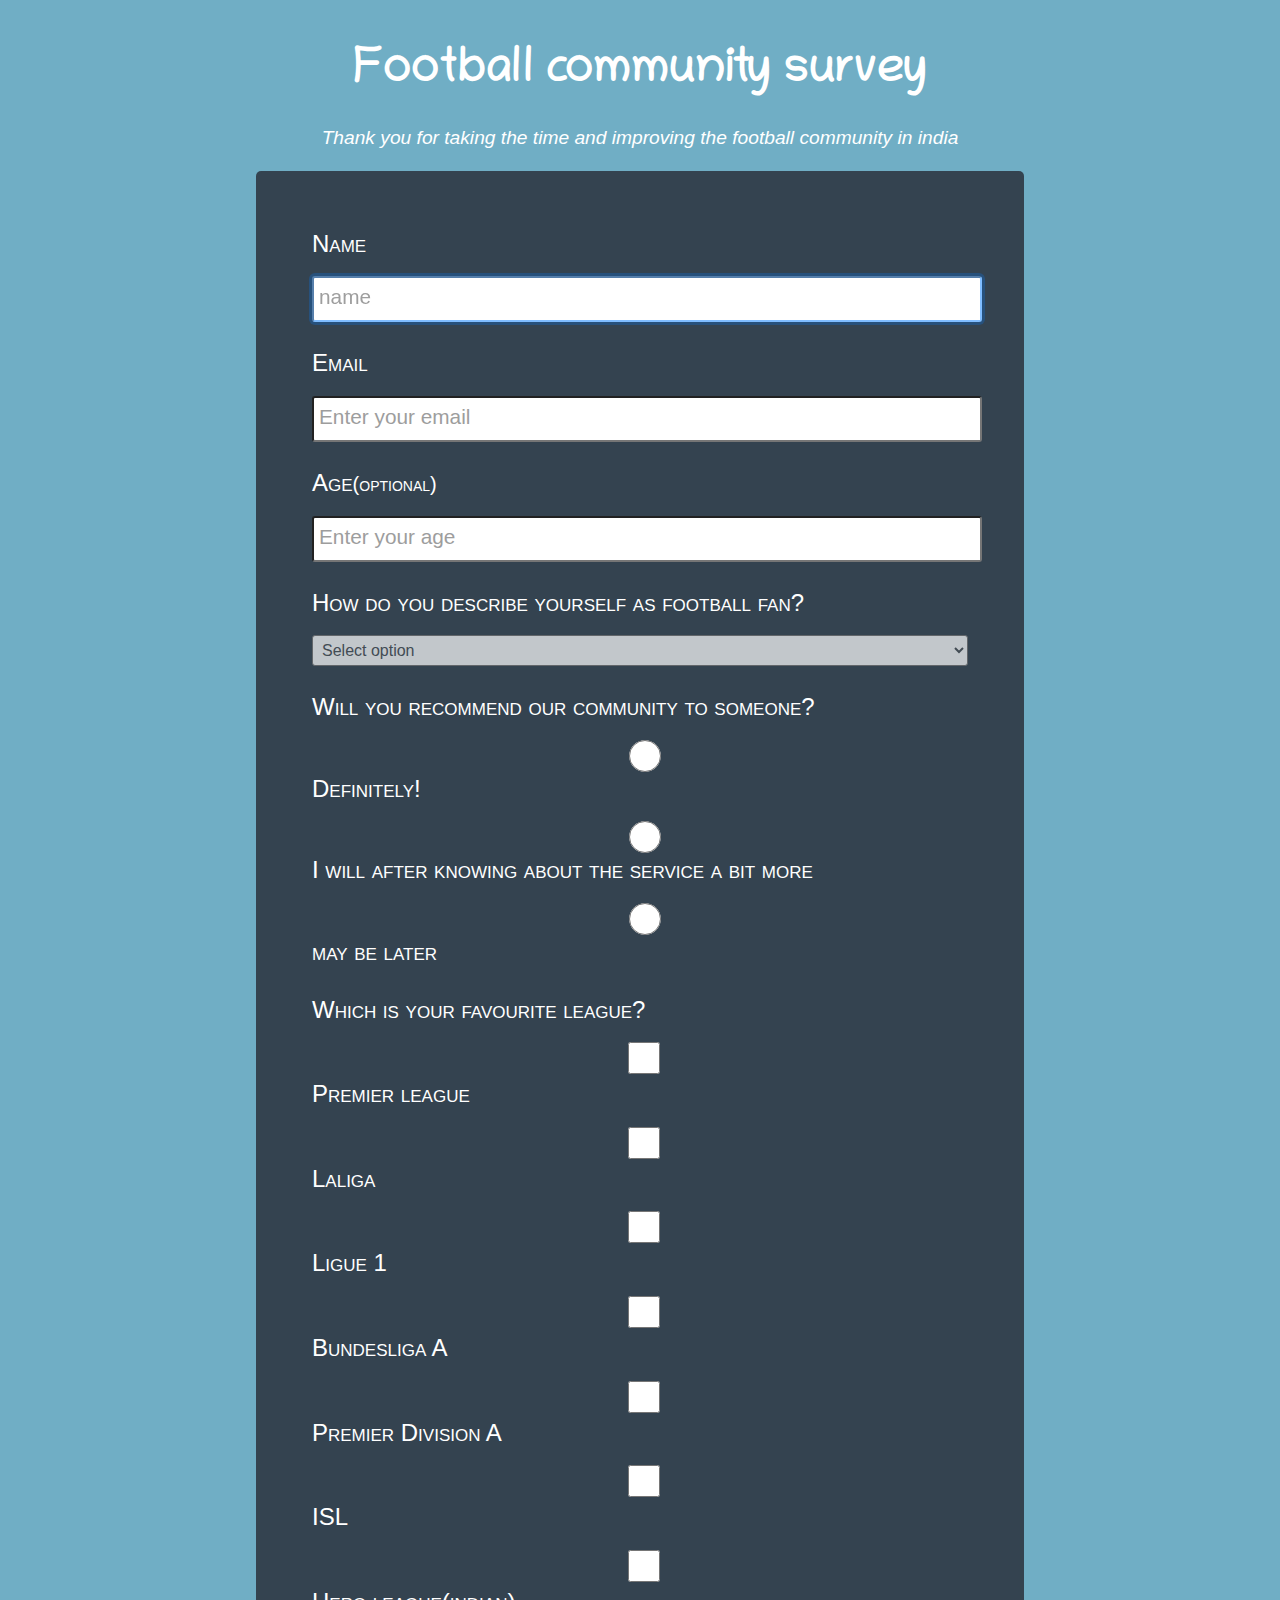
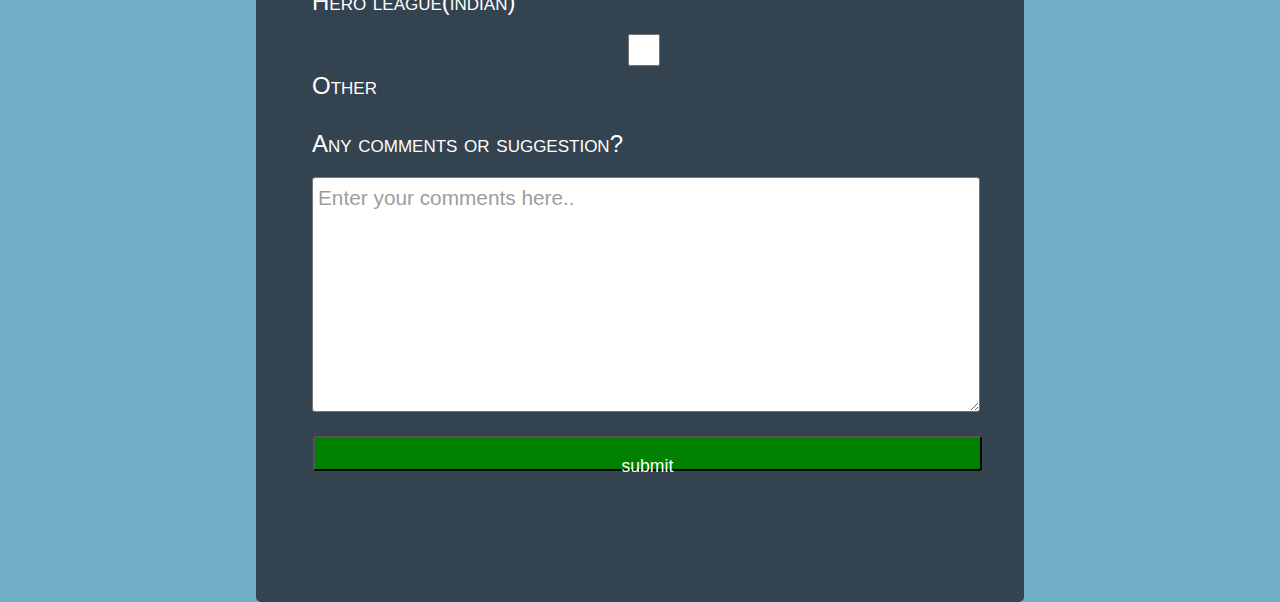
<file: survey form/index.html>
<!DOCTYPE html>
<html lang="en">
<head>
    <meta charset="UTF-8">
    <meta name="viewport" content="width=device-width, initial-scale=1.0">
    <title>Survey | football</title>
    <link rel="stylesheet" href="main.css">
</head>
<body>

    <div class="container">
        <h1 id="title">Football community survey</h1>
        <p id="description"> Thank you for taking the time and improving the football community in india</p>
        <form action="/" id="survey-form" >
         <label for="name" id="name-label">Name <br>
        <input type="text" placeholder="name" id="name" placeholder="Enter your name" required autofocus></label>
        <label for="email" id="email-label"> Email  <br>
        <input type="email" name="email" id="email" placeholder="Enter your email" required></Label>
        <label for="age" id="number-label">Age<small>(optional)</small>  <br>
        <input type="number" name="age" id="number" placeholder="Enter your age" min="12" max="60"></label>
        <label for="dropdown">How do you describe yourself as football fan?  <br>
         <select id="dropdown" name="reponse" >
         <option disabled selected value>Select option</option>
          <option value="low">Just started to know football</option>
          <option value="moderate low">Like to play with friend as physical activity</option>
          <option value="moderate">I like to watch matches and participate in football competition</option>
          <option value="high moderate">I have a collection of jersey</option>    
          <option value="high">Eat Sleep Football REPEAT</option>
         </select></label>
         <label for="recommend">  Will you recommend our community to someone?  <br>
             <input type="radio" name="refer" id="recommend">Definitely!     <br>
             <input type="radio" name="refer" id="recommend">I will after knowing about the service a bit more  <br>
             <input type="radio" name="refer" id="recommend">may be later  
         </label> 
         <label for="team">Which is your favourite league?  <br>
         <input type="checkbox" name="teams"  value="Premier league">Premier league  <br>
         <input type="checkbox" name="teams"  value="Laliga">Laliga  <br>
         <input type="checkbox" name="teams"  value="Ligue 1">Ligue 1  <br>
         <input type="checkbox" name="teams"  value="Bundesliga A">Bundesliga A  <br>
         <input type="checkbox" name="teams"  value="Premier Division A">Premier Division A  <br>
         <input type="checkbox" name="teams"  value="ISL">ISL  <br>
         <input type="checkbox" name="teams"  value="hero league(indian)">Hero league(indian) <br>
         <input type="checkbox" name="teams" value="others"> Other
        </label>

         <label for="comment">Any comments or suggestion?  <br>
         <textarea name="message" id="comment" cols="30" rows="10" placeholder="Enter your comments here.."></textarea></label>
         <button id="sumbit" type="submit" >submit</button>
        </form>

    </div>
    
</body>
</html>
</file>
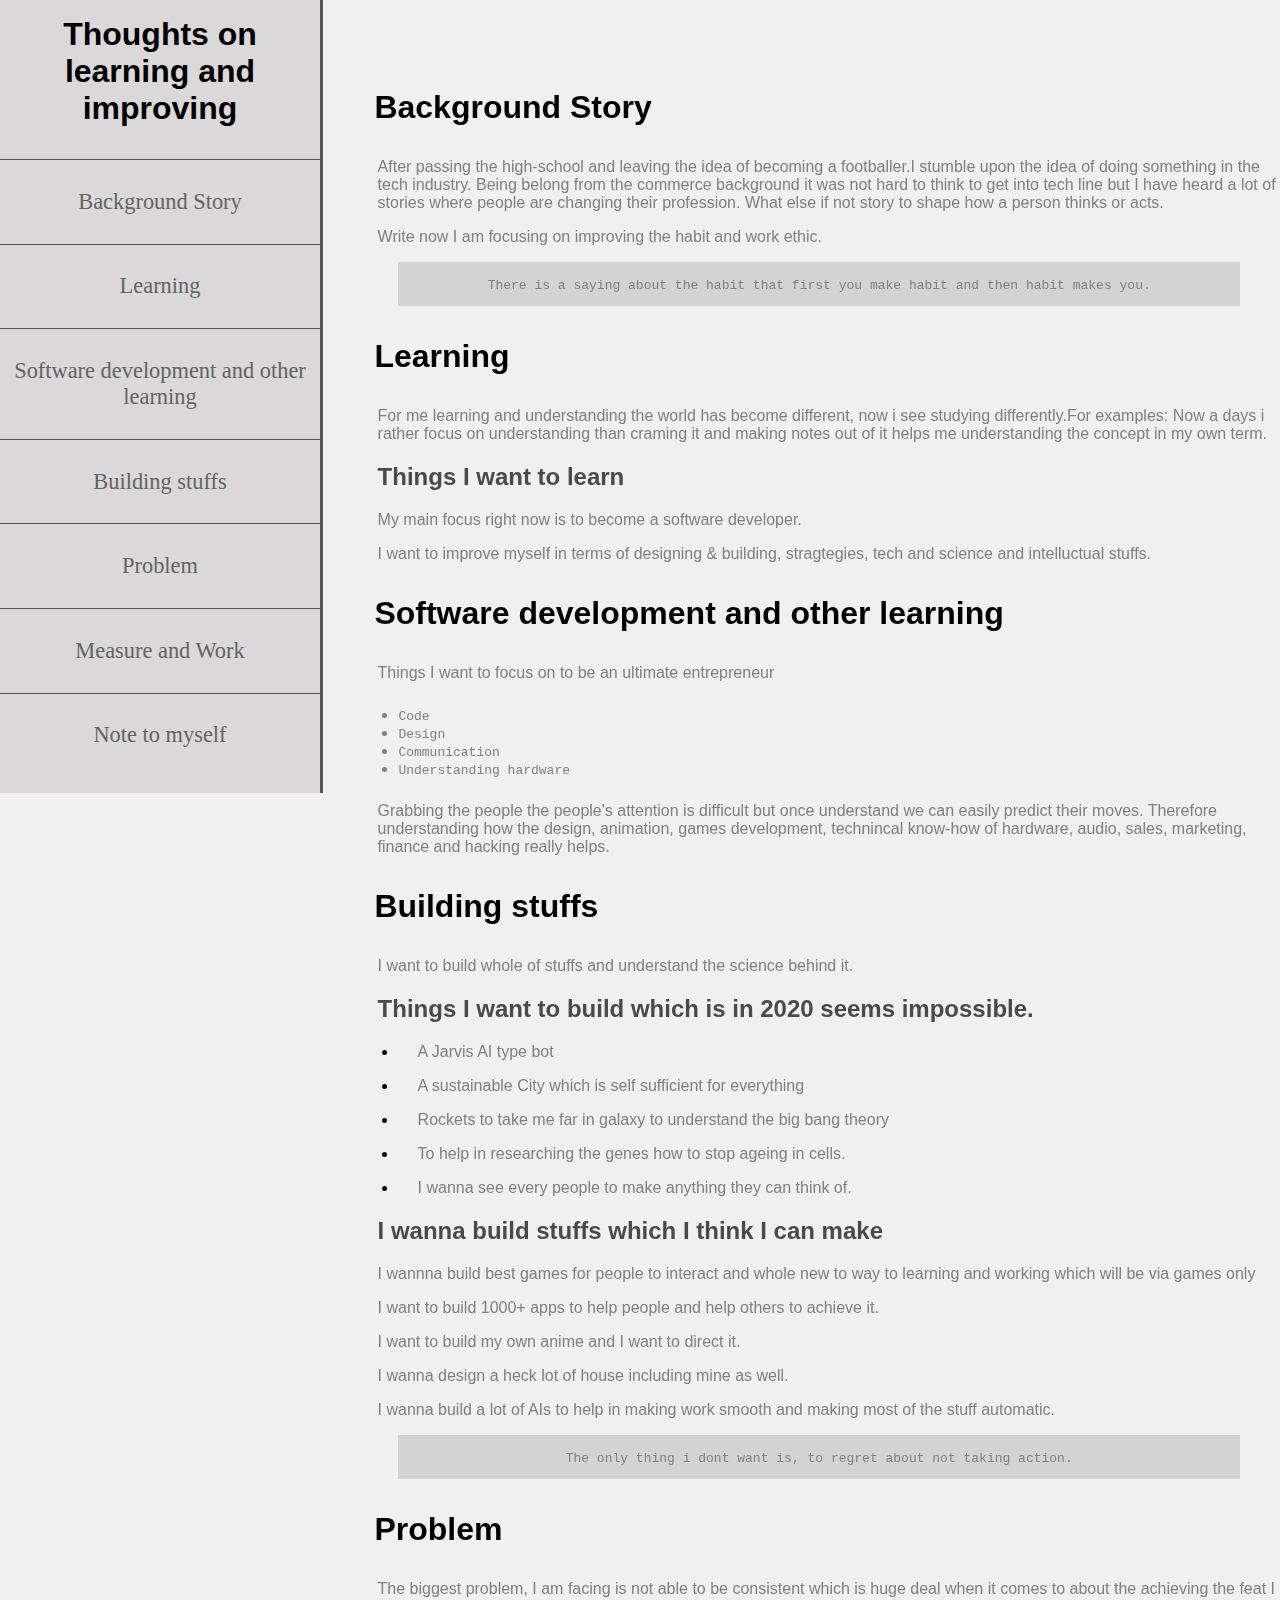
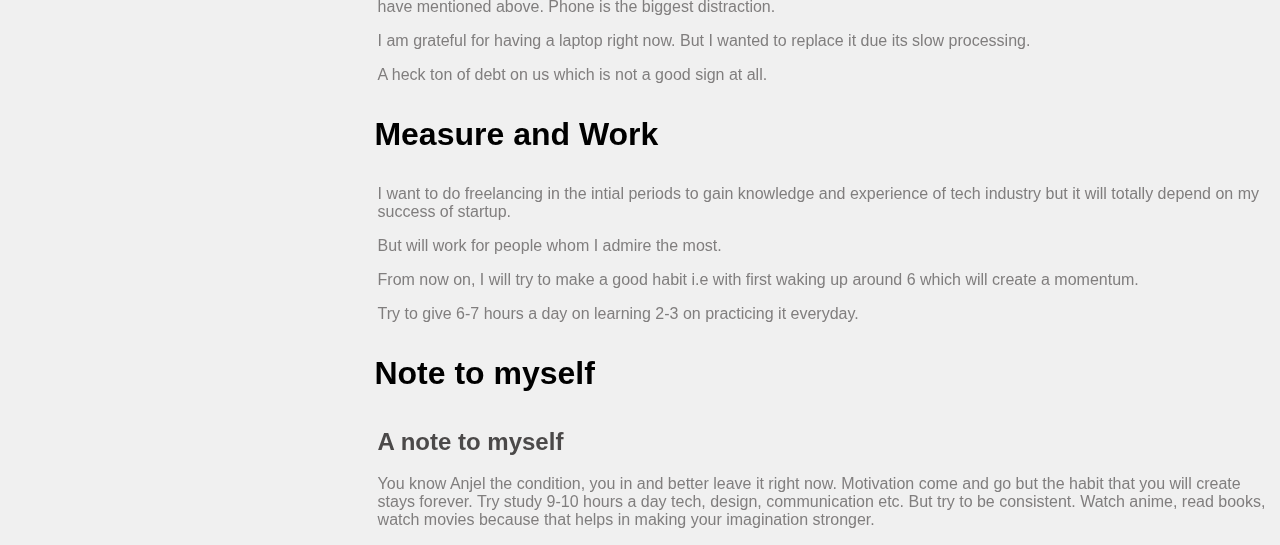
<file: technical documentation page/index.html>
<!DOCTYPE html>
<html lang="en">

<head>
    <title>Thoughts & learning</title>
    <meta name="viewport" content="width-device-width, initial-scale=1">
    <meta charset="utf-8">
    <link href="main.css" rel="stylesheet">
</head>

<body>
<main id="main-doc">

        <nav id="navbar">
            <header>
                Thoughts on learning and improving
            </header>
            <ul>
                <li><a  class="nav-link" href="#Background_Story">Background Story</a></li>
                <li><a class="nav-link" href="#Learning">Learning</a></li>
                <li><a class="nav-link" href="#Software_development_and_other_learning">Software development and other learning</a></li>
                <li><a class="nav-link" href="#Building_stuffs">Building stuffs</a></li>
                <li><a class="nav-link" href="#Problem">Problem</a></li>
                <li><a class="nav-link" href="#Measure_and_Work">Measure and Work</a></li>
                <li><a class="nav-link" href="#Note_to_myself">Note to myself</a></li>
            </ul>
        </nav>


        <div class="sections">
            <section class="main-section" id="Background_Story">
                <header>
                    Background Story
                </header>
                <p>
                    After passing the high-school and leaving the idea of becoming a footballer.I stumble upon the idea of
                    doing
                    something in the tech industry. Being belong from the commerce background it was not hard to think to
                    get into
                    tech line but I have heard a lot of stories where people are changing their profession. What else if not
                    story
                    to shape how a person thinks or acts.
                </p>
                <p>
                    Write now I am focusing on improving the habit and work ethic.
                </p>
                <blockquote>
                    <code>There is a saying about the habit that first you make habit and then habit makes you.</code>
                </blockquote>
    
    
            </section>
            <section class="main-section" id="Learning">
                <header>Learning</header>
                <p>
                    For me learning and understanding the world has become different, now i see studying differently.For
                    examples: Now a days i rather focus on understanding than craming it and making notes out of it helps me
                    understanding the concept in my own term.
                </p>
                <h2>Things I want to learn</h2>
                <p>My main focus right now is to become a software developer.</p>
                <p>I want to improve myself in terms of designing & building, stragtegies, tech and science and intelluctual
                    stuffs.
                </p>
    
            </section>
            <section class="main-section" id="Software_development_and_other_learning">
                <header>
                    Software development and other learning
                </header>
                <p>
                    Things I want to focus on to be an ultimate entrepreneur
                </p>
    
                <ul class="learning">
                    <li><code>Code</code></li>
                    <li><code>Design</code></li>
                    <li><code>Communication</code></li>
                    <li><code>Understanding hardware</code></li>
                </ul>
    
                <p>
                    Grabbing the people the people's attention is difficult but once understand we can easily predict their
                    moves.
                    Therefore understanding how the design, animation, games development, technincal know-how of hardware,
                    audio, sales, marketing, finance and hacking really helps.
                </p>
            </section>
            <section class="main-section" id="Building_stuffs">
                <header>Building stuffs</header>
                <p>I want to build whole of stuffs and understand the science behind it.</p>
    
                <h2>Things I want to build which is in 2020 seems impossible.</h2>
                <ul>
                    <li>
                        <p>A Jarvis AI type bot</p>
                    </li>
                    <li>
                        <p>A sustainable City which is self sufficient for everything</p>
                    </li>
                    <li>
                        <p>Rockets to take me far in galaxy to understand the big bang theory</p>
                    </li>
                    <li>
                        <p>To help in researching the genes how to stop ageing in cells.</p>
                    </li>
                    <li>
                        <p>I wanna see every people to make anything they can think of.</p>
                    </li>
                </ul>
                <h2>I wanna build stuffs which I think I can make</h2>
    
                <P>I wannna build best games for people to interact and whole new to way to learning and working which will be via games only</P>
                <P>I want to build 1000+ apps to help people and help others to achieve it.</P>
                <P>I want to build my own anime and I want to direct it.</P>
                <P>I wanna design a heck lot of house including mine as well.</P>
                <P>I wanna build a lot of AIs to help in making work smooth and making most of the stuff automatic.</P>
                
                <blockquote>
                    <code> 
                  The only thing i dont want is, to regret about not taking action.</code>
                </blockquote>
    
    
            </section>
            <section class="main-section" id="Problem"> 
                <header>
                    Problem
                </header> 
                <p> The biggest problem, I am facing is not able to be consistent which is huge deal when it comes to about the 
                    achieving the feat I have mentioned above.
                    Phone is the biggest distraction.
                </p>
                <p>
                    I am grateful for having a laptop right now. But I wanted to replace it due its slow processing.
                </p>
                <p>
                   A heck ton of debt on us which is not a good sign at all. 
                </p>
            
            </section>
            <section class="main-section" id="Measure_and_Work">
                <header>
                    Measure and Work
                </header>
                <p>I want to do freelancing in the intial periods to gain knowledge and experience of tech industry but it will 
                    totally depend on my success of  startup.
                </p>
                <p>
                    But will work for people whom I admire the most.
                </p>
                <p>
                     From now on, I will try to make a good habit i.e with first waking up around 6 which will create a momentum.
                </p>
                <p>
                    Try to give 6-7 hours a day on learning 2-3 on practicing it everyday. 
                </p>
    
                
            </section>
            <section class="main-section" id="Note_to_myself">
                <header>Note to myself</header>
                <div>
                    <h2>A note to myself</h2>
                    <p>You know Anjel the condition, you in and better leave it right now. Motivation come and go but the habit
                        that you will create stays forever. Try study 9-10 hours a day tech, design, communication etc.
                        But try to be consistent.
                        Watch anime, read books, watch movies because that helps in making your imagination stronger.
                    </p>
                </div>
            </section>
        </div>


    </main>
</body>

</html>
</file>
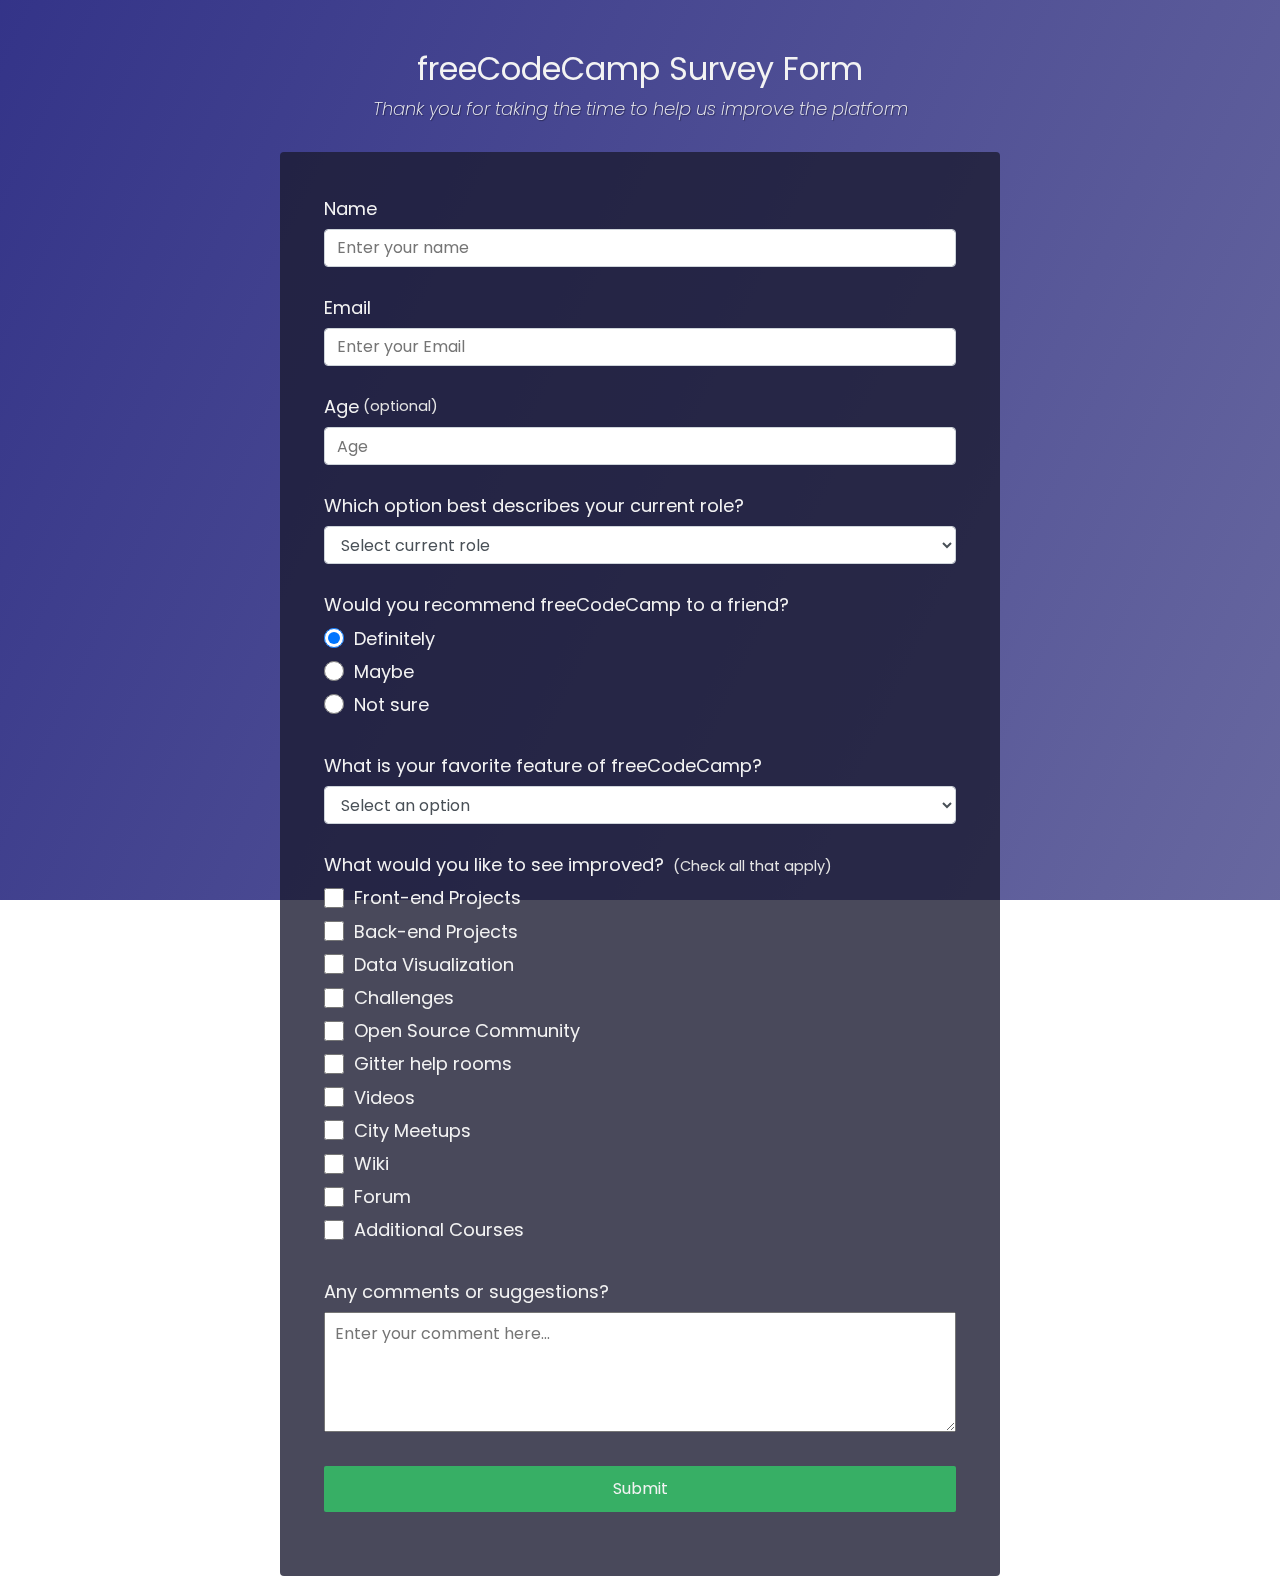
<file: survey form/fcc.html>
<!DOCTYPE html>
<html lang="en">

<head>
    <meta charset="UTF-8">
    <meta name="viewport" content="width=device-width, initial-scale=1.0">
    <title>Checking</title>
    <link rel="stylesheet" href="fcc.css">
</head>

<body>

    <div class="container">
        <header class="header">
            <h1 id="title" class="text-center">freeCodeCamp Survey Form</h1>
            <p id="description" class="description text-center">
                Thank you for taking the time to help us improve the platform
            </p>
        </header>
        <form id="survey-form">
            <div class="form-group">
                <label id="name-label" for="name">Name</label>
                <input type="text" name="name" id="name" class="form-control" placeholder="Enter your name" required />
            </div>
            <div class="form-group">
                <label id="email-label" for="email">Email</label>
                <input type="email" name="email" id="email" class="form-control" placeholder="Enter your Email"
                    required />
            </div>
            <div class="form-group">
                <label id="number-label" for="number">Age<span class="clue">(optional)</span></label>
                <input type="number" name="age" id="number" min="10" max="99" class="form-control" placeholder="Age" />
            </div>
            <div class="form-group">
                <p>Which option best describes your current role?</p>
                <select id="dropdown" name="role" class="form-control" required>
                    <option disabled selected value>Select current role</option>
                    <option value="student">Student</option>
                    <option value="job">Full Time Job</option>
                    <option value="learner">Full Time Learner</option>
                    <option value="preferNo">Prefer not to say</option>
                    <option value="other">Other</option>
                </select>
            </div>

            <div class="form-group">
                <p>Would you recommend freeCodeCamp to a friend?</p>
                <label>
                    <input name="user-recommend" value="definitely" type="radio" class="input-radio"
                        checked />Definitely</label>
                <label>
                    <input name="user-recommend" value="maybe" type="radio" class="input-radio" />Maybe</label>

                <label><input name="user-recommend" value="not-sure" type="radio" class="input-radio" />Not sure</label>
            </div>

            <div class="form-group">
                <p>
                    What is your favorite feature of freeCodeCamp?
                </p>
                <select id="most-like" name="mostLike" class="form-control" required>
                    <option disabled selected value>Select an option</option>
                    <option value="challenges">Challenges</option>
                    <option value="projects">Projects</option>
                    <option value="community">Community</option>
                    <option value="openSource">Open Source</option>
                </select>
            </div>

            <div class="form-group">
                <p>
                    What would you like to see improved?
                    <span class="clue">(Check all that apply)</span>
                </p>

                <label><input name="prefer" value="front-end-projects" type="checkbox"
                        class="input-checkbox" />Front-end Projects</label>
                <label>
                    <input name="prefer" value="back-end-projects" type="checkbox" class="input-checkbox" />Back-end
                    Projects</label>
                <label><input name="prefer" value="data-visualization" type="checkbox" class="input-checkbox" />Data
                    Visualization</label>
                <label><input name="prefer" value="challenges" type="checkbox"
                        class="input-checkbox" />Challenges</label>
                <label><input name="prefer" value="open-source-community" type="checkbox" class="input-checkbox" />Open
                    Source Community</label>
                <label><input name="prefer" value="gitter-help-rooms" type="checkbox" class="input-checkbox" />Gitter
                    help rooms</label>
                <label><input name="prefer" value="videos" type="checkbox" class="input-checkbox" />Videos</label>
                <label><input name="prefer" value="city-meetups" type="checkbox" class="input-checkbox" />City
                    Meetups</label>
                <label><input name="prefer" value="wiki" type="checkbox" class="input-checkbox" />Wiki</label>
                <label><input name="prefer" value="forum" type="checkbox" class="input-checkbox" />Forum</label>
                <label><input name="prefer" value="additional-courses" type="checkbox"
                        class="input-checkbox" />Additional Courses</label>
            </div>

            <div class="form-group">
                <p>Any comments or suggestions?</p>
                <textarea id="comments" class="input-textarea" name="comment"
                    placeholder="Enter your comment here..."></textarea>
            </div>

            <div class="form-group">
                <button type="submit" id="submit" class="submit-button">
                    Submit
                </button>
            </div>
        </form>
    </div>

</body>

</html>
</file>
<file: survey form/main.css>
@import url('https://fonts.googleapis.com/css2?family=Montserrat:wght@600&display=swap');

@import url('https://fonts.googleapis.com/css2?family=Chilanka&display=swap');

@import url('https://fonts.googleapis.com/css?family=Poppins:200i,400&display=swap');



body {
    background-image: url('https://i2-prod.manchestereveningnews.co.uk/sport/football/article18408793.ece/ALTERNATES/s1200c/0_De-Bruyne.jpg');
    background-repeat: no-repeat;
    background-position: center center;
    background-origin: content-box;
    background-attachment: fixed;
    background-size: cover;
    color:rgb(252, 249, 249);
    font-family: 'Poppins', sans-serif;
    font-size: 1rem;
    font-weight: 400;
    line-height: 1.4;
    color:white;
    margin: 0;


}


.container {
    width:100%;
    height: 100%;
    margin: 0;
    background-color: rgba(51, 139, 173,0.7) ;
    text-align: center;
}

.container #title {
    margin-top: 0;
    font-family: 'Chilanka', cursive;
    font-size: 3rem;
    padding-top: 3%;
    margin-bottom: 1rem;
}
.container #description {
    font-style: italic;
    font-family: sans-serif;
    font-size: 1.2rem;

}
/* surver-form */

label {
    display: block;
    margin:1.5rem;
}
#survey-form {
    background-color: rgba(40, 46, 56,0.83);
    font-family:sans-serif;
    width: 55%;
    margin: auto;
    padding: 2rem;
    text-align: left;
    border-radius: 5px;

}
::placeholder,select {
    font-family:  sans-serif;
    opacity: 0.7;
    font-size: 1.3rem;
    padding: 0;
}
option {
    font-family:  sans-serif;
    opacity: 0.8;
}

label {
    font-size: 1.5rem;
    font-variant: small-caps;
}

input,
button,
select,
 textarea{
    display: block;
    color: #495057 ;
    background-color: #fff;

   width: 100%;
   font-family: inherit;

   line-height:inherit;
   font-size: 1rem;
    height: 2rem;
    padding: 5px;
    margin-top: 1rem;
    border-radius: 3px;
    
}

select {
    height: auto;
}
#comment {
    height: 10%;
}


button {
    position: relative;
    left: 25px;
    width: 95%;
    background-color: green;
    color: white;
    background-clip: padding-box;
    text-align: center;
    padding: 2.2%;
    font-size: 1.1rem;
    border-radius: 3px;
    margin-bottom: 14%;
}

input:focus, select:focus , textarea:focus {
    border-color:#80bdff;
    outline: 0;
    box-shadow: 0px 0px 0px 3px rgba(0, 123, 255,0.25);
}
</file>
<file: technical documentation page/main.css>
body {
    margin: 0;
    background-color: rgb(240, 240, 240);
}
header {
    font-weight: 550;
    font-family: 'Franklin Gothic Medium', 'Arial Narrow', Arial, sans-serif;
    font-size: 2rem;
    padding: 1rem;
}


/* navbar section  */

#navbar {
    background-color: rgb(218, 216, 216);
    position: sticky;
    top: 0;
    left:0;
    margin: 0;
    width: 25%;
    display: inline-block;
    text-align: center;
    border-right: solid 3px rgba(0,0,0,0.6);
    
}
#navbar> ul>li {
    list-style: none;
    border-top: rgb(83, 83, 83) solid 1px;
    padding: 1.8rem 0;
    width: 100%;

} 
#navbar> ul {
    padding: 0;
}

#navbar> ul>li> a {
    color: rgb(99, 99, 99);
    text-decoration: none;
    font-size: 1.4rem;
}





/* section part  */

.sections {
    position: relative;;
    left: 28%;
    width: 72%;
    margin-top: -720px;
    

}

h2,p  {
    padding-left: 1.2rem;
    font-family: Arial, Helvetica, sans-serif;
}
p {
    color: rgb(128, 126, 126);
}
h2 {
    color:rgb(75, 73, 73) ;
}


blockquote, cite  {
    background-color: lightgrey;
    color:grey;
    padding: 6px;
    line-height: 2;
    text-align: center;
}
.learning {
    
    color:grey;
    padding: 8px;
    margin-left: 2rem;
}

@media (max-width:650px) {
 
     
#navbar {
    position: relative;
    background-color: rgb(218, 216, 216);
    width: 100%;
    border: solid black 1px;
}
#navbar > ul {
    width: 100%;
    height: 40%;
  
} 

.sections {
  position: relative;

  width: 100%;
  left: 0;
  margin: 0;
}



}
</file>
<file: survey form/fcc.css>
@import url('https://fonts.googleapis.com/css?family=Poppins:200i,400&display=swap');

:root {
  --color-white: #f3f3f3; 
  --color-darkblue: #1b1b32;
  --color-darkblue-alpha: rgba(27, 27, 50, 0.8);
  --color-green: #37af65;
}

*,
*::before,
*::after {
  box-sizing: border-box;
}

body {
  font-family: 'Poppins', sans-serif;
  font-size: 1rem;
  font-weight: 400;
  line-height: 1.4;
  color: var(--color-white);
  margin: 0;
}

/* mobile friendly alternative to using background-attachment: fixed */
body::before {
  content: '';
  position: fixed;
  top: 0;
  left: 0;
  height: 100%;
  width: 100%;
  z-index: -1;
  background: var(--color-darkblue);
  background-image: linear-gradient(
      115deg,
      rgba(58, 58, 158, 0.8),
      rgba(136, 136, 206, 0.7)
    ),
    url(https://cdn.freecodecamp.org/testable-projects-fcc/images/survey-form-background.jpeg);
  background-size: cover;
  background-repeat: no-repeat;
  background-position: center;
}

h1 {
  font-weight: 400;
  line-height: 1.2;
}

p {
  font-size: 1.125rem;
}

h1,
p {
  margin-top: 0;
  margin-bottom: 0.5rem;
}

label {
  display: flex;
  align-items: center;
  font-size: 1.125rem;
  margin-bottom: 0.5rem;
}

input,
button,
select,
textarea {
  margin: 0;
  font-family: inherit;
  font-size: inherit;
  line-height: inherit;
}

button {
  border: none;
}

.container {
  width: 100%;
  margin: 3.125rem auto 0 auto;
}

@media (min-width: 576px) {
  .container {
    max-width: 540px;
  }
}

@media (min-width: 768px) {
  .container {
    max-width: 720px;
  }
}

.header {
  padding: 0 0.625rem;
  margin-bottom: 1.875rem;
}

.description {
  font-style: italic;
  font-weight: 200;
  text-shadow: 1px 1px 1px rgba(0, 0, 0, 0.4);
}

.clue {
  margin-left: 0.25rem;
  font-size: 0.9rem;
  color: #e4e4e4;
}

.text-center {
  text-align: center;
}

/* form */

form {
  background: var(--color-darkblue-alpha);
  padding: 2.5rem 0.625rem;
  border-radius: 0.25rem;
}

@media (min-width: 480px) {
  form {
    padding: 2.5rem;
  }
}

.form-group {
  margin: 0 auto 1.25rem auto;
  padding: 0.25rem;
}

.form-control {
  display: block;
  width: 100%;
  height: 2.375rem;
  padding: 0.375rem 0.75rem;
  color: #495057;
  background-color: #fff;
  background-clip: padding-box;
  border: 1px solid #ced4da;
  border-radius: 0.25rem;
  transition: border-color 0.15s ease-in-out, box-shadow 0.15s ease-in-out;
}

.form-control:focus {
  border-color: #80bdff;
  outline: 0;
  box-shadow: 0 0 0 0.2rem rgba(0, 123, 255, 0.25);
}

.input-radio,
.input-checkbox {
  display: inline-block;
  margin-right: 0.625rem;
  min-height: 1.25rem;
  min-width: 1.25rem;
}

.input-textarea {
  min-height: 120px;
  width: 100%;
  padding: 0.625rem;
  resize: vertical;
}

.submit-button {
  display: block;
  width: 100%;
  padding: 0.75rem;
  background: var(--color-green);
  color: inherit;
  border-radius: 2px;
  cursor: pointer;
}
</file>
